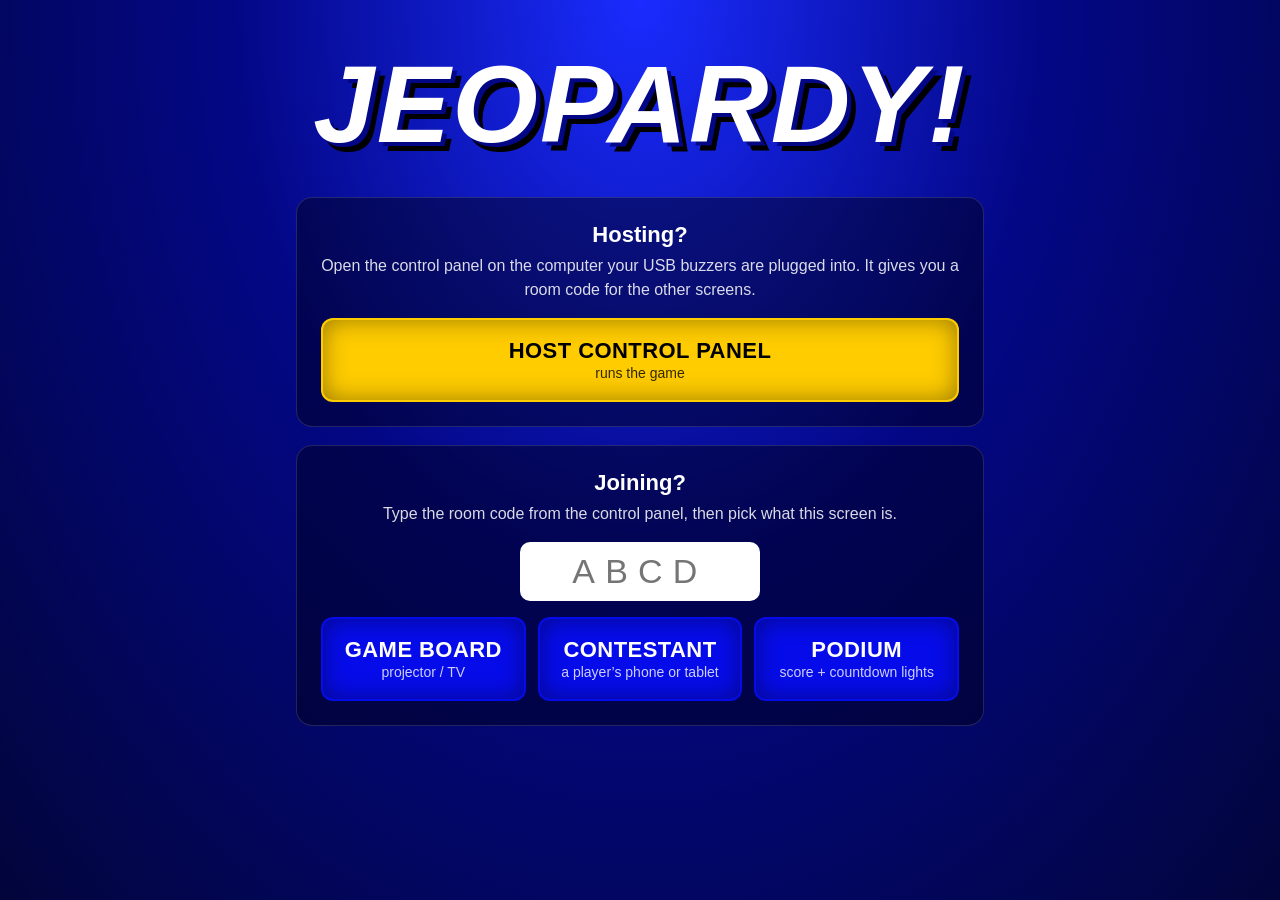
<file: index.html>
<!doctype html>
<html lang="en">
<head>
<meta charset="utf-8">
<meta name="viewport" content="width=device-width, initial-scale=1">
<title>Jeopardy</title>
<link rel="stylesheet" href="style.css?v=20261111e">
<style>
  body { background: radial-gradient(ellipse at top, #1a2cff 0%, var(--blue-deep) 45%, var(--blue-dark) 100%); min-height: 100%; }
  main { max-width: 720px; margin: 0 auto; padding: 40px 16px 60px; text-align: center; }
  h1.logo { font-size: clamp(56px, 14vw, 110px); margin: 0 0 30px; }
  .card { background: rgba(0,0,20,.45); border: 1px solid #ffffff22; border-radius: 16px; padding: 24px; margin-bottom: 18px; }
  h2 { margin: 0 0 6px; font-size: 22px; }
  p { margin: 0 0 16px; opacity: .85; line-height: 1.5; }
  .screens { display: grid; grid-template-columns: repeat(auto-fit, minmax(170px, 1fr)); gap: 12px; }
  .screens a, .host {
    display: block; padding: 18px 12px; border-radius: 12px; background: var(--blue); color: #fff; text-decoration: none;
    box-shadow: inset 0 0 24px rgba(0,0,0,.4); border: 2px solid transparent;
  }
  .screens a:hover, .host:hover { border-color: #fff; }
  .screens b, .host b { display: block; font: 800 22px var(--value-font); text-transform: uppercase; letter-spacing: .02em; }
  .screens span, .host span { font-size: 14px; opacity: .8; }
  .host { background: var(--gold); color: #000; }
  #room { font-size: 34px; text-align: center; letter-spacing: .3em; padding: 10px; border-radius: 10px; border: 0; width: 240px; text-transform: uppercase; margin-bottom: 16px; }
</style>
</head>
<body>
<main>
  <h1 class="logo">JEOPARDY!</h1>

  <div class="card">
    <h2>Hosting?</h2>
    <p>Open the control panel on the computer your USB buzzers are plugged into. It gives you a room code for the other screens.</p>
    <a class="host" href="control.html"><b>Host control panel</b><span>runs the game</span></a>
  </div>

  <div class="card">
    <h2>Joining?</h2>
    <p id="joinHelp">Type the room code from the control panel, then pick what this screen is.</p>
    <input id="room" maxlength="6" autocomplete="off" autocapitalize="characters" placeholder="ABCD">
    <div class="screens">
      <a data-page="board"><b>Game board</b><span>projector / TV</span></a>
      <a data-page="contestant"><b>Contestant</b><span>a player’s phone or tablet</span></a>
      <a data-page="podium"><b>Podium</b><span>score + countdown lights</span></a>
    </div>
  </div>
</main>
<script src="mode.js?v=20261111e"></script>
<script>
  const room = document.getElementById('room');
  if (window.JEOPARDY_LOCAL) {
    room.remove();
    document.getElementById('joinHelp').textContent = 'Pick what this screen is.';
  } else {
    try { room.value = localStorage.getItem('jeopardy-join') || ''; } catch {}
  }
  const code = () => room.isConnected ? room.value.toUpperCase().replace(/[^A-Z0-9]/g, '') : '';
  document.querySelectorAll('[data-page]').forEach(a => {
    a.href = a.dataset.page + '.html';
    a.addEventListener('click', e => {
      if (!room.isConnected) return;
      e.preventDefault();
      if (!code()) { room.focus(); room.placeholder = 'CODE?'; return; }
      try { localStorage.setItem('jeopardy-join', code()); } catch {}
      location.href = `${a.dataset.page}.html?room=${code()}`;
    });
  });
</script>
</body>
</html>
</file>
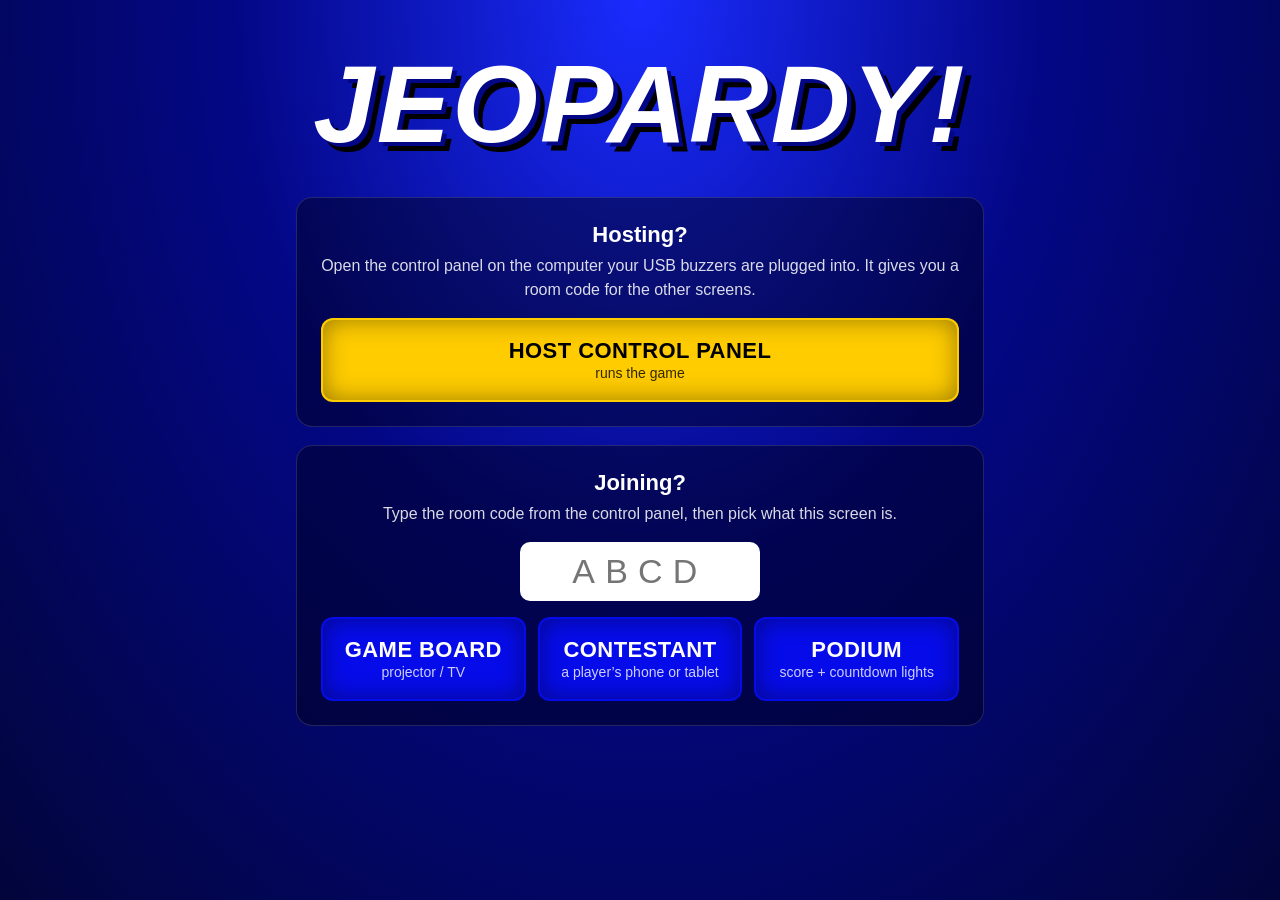
<file: docs/index.html>
<!doctype html>
<html lang="en">
<head>
<meta charset="utf-8">
<meta name="viewport" content="width=device-width, initial-scale=1">
<title>Jeopardy</title>
<link rel="stylesheet" href="style.css">
<style>
  body { background: radial-gradient(ellipse at top, #1a2cff 0%, var(--blue-deep) 45%, var(--blue-dark) 100%); min-height: 100%; }
  main { max-width: 720px; margin: 0 auto; padding: 40px 16px 60px; text-align: center; }
  h1.logo { font-size: clamp(56px, 14vw, 110px); margin: 0 0 30px; }
  .card { background: rgba(0,0,20,.45); border: 1px solid #ffffff22; border-radius: 16px; padding: 24px; margin-bottom: 18px; }
  h2 { margin: 0 0 6px; font-size: 22px; }
  p { margin: 0 0 16px; opacity: .85; line-height: 1.5; }
  .screens { display: grid; grid-template-columns: repeat(auto-fit, minmax(170px, 1fr)); gap: 12px; }
  .screens a, .host {
    display: block; padding: 18px 12px; border-radius: 12px; background: var(--blue); color: #fff; text-decoration: none;
    box-shadow: inset 0 0 24px rgba(0,0,0,.4); border: 2px solid transparent;
  }
  .screens a:hover, .host:hover { border-color: #fff; }
  .screens b, .host b { display: block; font: 800 22px var(--value-font); text-transform: uppercase; letter-spacing: .02em; }
  .screens span, .host span { font-size: 14px; opacity: .8; }
  .host { background: var(--gold); color: #000; }
  #room { font-size: 34px; text-align: center; letter-spacing: .3em; padding: 10px; border-radius: 10px; border: 0; width: 240px; text-transform: uppercase; margin-bottom: 16px; }
</style>
</head>
<body>
<main>
  <h1 class="logo">JEOPARDY!</h1>

  <div class="card">
    <h2>Hosting?</h2>
    <p>Open the control panel on the computer your USB buzzers are plugged into. It gives you a room code for the other screens.</p>
    <a class="host" href="control.html"><b>Host control panel</b><span>runs the game</span></a>
  </div>

  <div class="card">
    <h2>Joining?</h2>
    <p id="joinHelp">Type the room code from the control panel, then pick what this screen is.</p>
    <input id="room" maxlength="6" autocomplete="off" autocapitalize="characters" placeholder="ABCD">
    <div class="screens">
      <a data-page="board"><b>Game board</b><span>projector / TV</span></a>
      <a data-page="contestant"><b>Contestant</b><span>a player’s phone or tablet</span></a>
      <a data-page="podium"><b>Podium</b><span>score + countdown lights</span></a>
    </div>
  </div>
</main>
<script src="mode.js"></script>
<script>
  const room = document.getElementById('room');
  if (window.JEOPARDY_LOCAL) {
    room.remove();
    document.getElementById('joinHelp').textContent = 'Pick what this screen is.';
  } else {
    try { room.value = localStorage.getItem('jeopardy-join') || ''; } catch {}
  }
  const code = () => room.isConnected ? room.value.toUpperCase().replace(/[^A-Z0-9]/g, '') : '';
  document.querySelectorAll('[data-page]').forEach(a => {
    a.href = a.dataset.page + '.html';
    a.addEventListener('click', e => {
      if (!room.isConnected) return;
      e.preventDefault();
      if (!code()) { room.focus(); room.placeholder = 'CODE?'; return; }
      try { localStorage.setItem('jeopardy-join', code()); } catch {}
      location.href = `${a.dataset.page}.html?room=${code()}`;
    });
  });
</script>
</body>
</html>
</file>
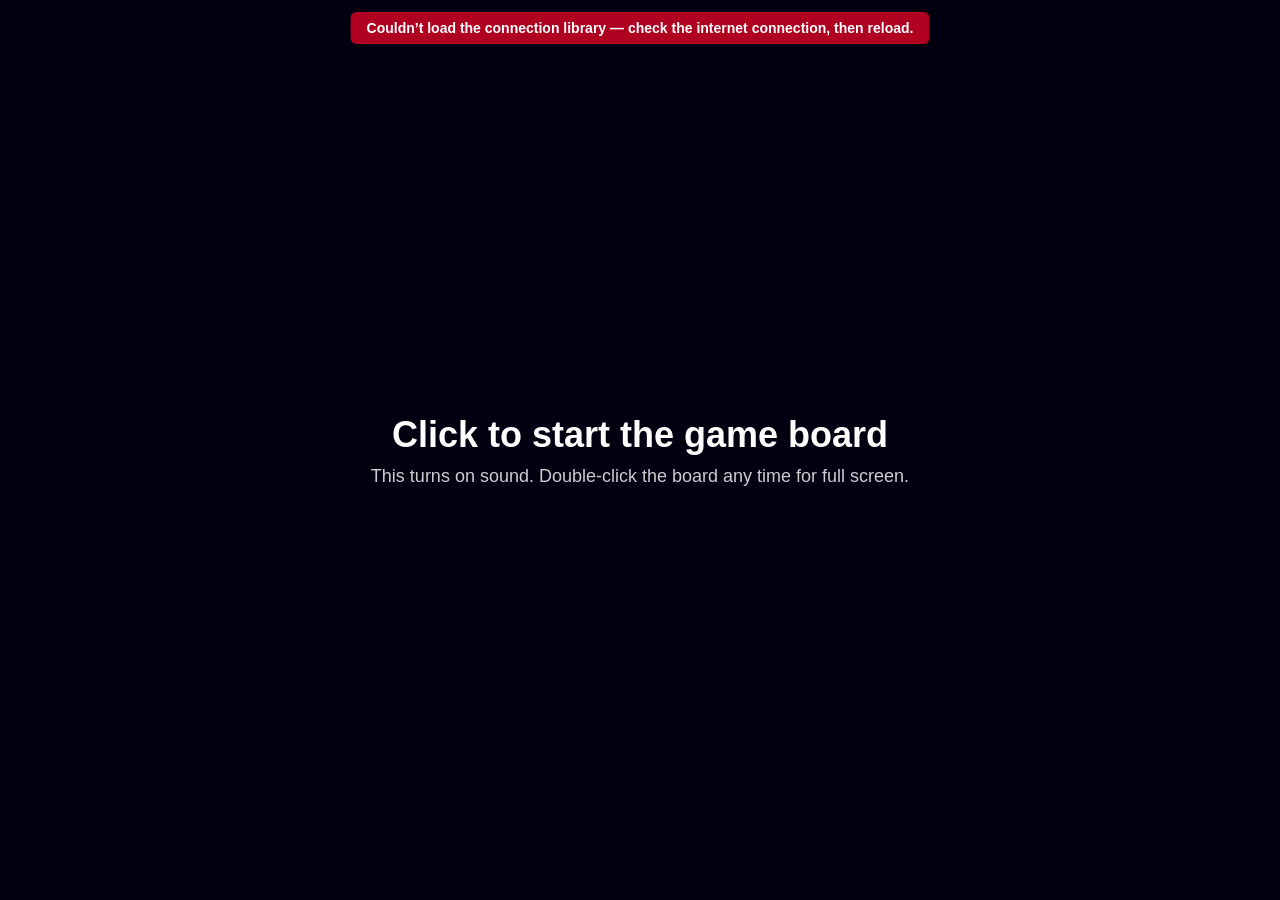
<file: public/board.html>
<!doctype html>
<html lang="en">
<head>
<meta charset="utf-8">
<meta name="viewport" content="width=device-width, initial-scale=1">
<title>Jeopardy Board</title>
<link rel="stylesheet" href="/style.css">
<style>
  body { overflow: hidden; cursor: default; }
  .screen { position: fixed; inset: 0; display: none; }
  .screen.on { display: flex; }
  body.scores .screen { bottom: 11vh; }

  /* ---- title ---- */
  #title { background: radial-gradient(ellipse at center, #1a2cff 0%, var(--blue-deep) 55%, var(--blue-dark) 100%); align-items: center; justify-content: center; flex-direction: column; }
  #title .logo { font-size: 15vw; }
  #title .sub { margin-top: 2vh; font: 700 2.4vw var(--clue-font); color: var(--gold); letter-spacing: 0.3em; text-transform: uppercase; }

  /* ---- board ---- */
  #board { display: none; padding: 0.7vh; gap: 0.7vh; background: #000; }
  #board.on { display: grid; }
  .cat, .tile {
    background: var(--blue);
    box-shadow: inset 0 0 0 0.25vh #000, inset 0 0 3vh rgba(0,0,0,0.45);
    display: flex; align-items: center; justify-content: center; text-align: center;
  }
  .cat {
    padding: 1vh 0.8vw; text-transform: uppercase; color: #fff;
    font: 800 2.3vw/1.12 var(--value-font); font-stretch: condensed;
    text-shadow: 0.1vw 0.1vw 0 #000; overflow-wrap: anywhere;
  }
  .tile .money { font-size: min(5.4vw, 10vh); color: var(--gold-deep); text-shadow: 0.25vw 0.25vw 0 #000; transition: opacity .15s; }
  .tile.hid .money { opacity: 0; }
  .cat-row-gap { grid-column: 1 / -1; height: 0; }

  /* ---- clue ---- */
  #clue { background: var(--blue); flex-direction: column; align-items: center; justify-content: center; padding: 6vh 7vw; text-align: center; }
  #clue.zoom { animation: zoom .45s ease-out; }
  @keyframes zoom { from { transform: scale(.12); } to { transform: scale(1); } }
  #clue .meta { position: absolute; top: 3vh; left: 0; right: 0; font: 800 2vw var(--value-font); color: #fff; opacity: .75; text-transform: uppercase; letter-spacing: .05em; }
  #clue .clue-text { font-size: 5vw; max-width: 90vw; }
  #clue .answer { margin-top: 5vh; font: 700 3.4vw var(--clue-font); color: var(--gold); text-shadow: .2vw .2vw 0 #000; text-transform: uppercase; }
  #clue .who {
    position: absolute; bottom: 5vh; left: 50%; transform: translateX(-50%);
    background: var(--blue-dark); border: .4vh solid #fff; padding: 1vh 4vw; border-radius: .6vh;
    font: 4vw var(--hand-font); color: #fff; white-space: nowrap; display: none;
  }
  #clue .who.on { display: block; }
  .lights { position: absolute; left: 0; right: 0; bottom: 0; height: 1.4vh; }
  .lights i { display: block; height: 100%; background: linear-gradient(#fff6c0, #ffb800); box-shadow: 0 0 2vh #ffcc00; transform-origin: center; transform: scaleX(0); }

  /* ---- daily double ---- */
  #dd { align-items: center; justify-content: center; flex-direction: column; background: radial-gradient(circle, #3b1fff 0%, #1300a0 45%, #06004a 100%); }
  #dd .logo { font-size: 12vw; line-height: .95; text-align: center; color: var(--gold); animation: ddspin 1.1s cubic-bezier(.2,.8,.3,1.1); }
  #dd .wager { margin-top: 5vh; font-size: 4vw; font-family: var(--value-font); font-weight: 800; }
  @keyframes ddspin { from { transform: scale(0) rotate(-720deg); } to { transform: scale(1) rotate(0); } }

  /* ---- final ---- */
  #final { background: var(--blue); flex-direction: column; align-items: center; justify-content: center; padding: 6vh 7vw; text-align: center; }
  #final .logo { font-size: 7vw; margin-bottom: 5vh; }
  #final .category { font: 800 6vw var(--value-font); font-stretch: condensed; text-transform: uppercase; text-shadow: .3vw .3vw 0 #000; }
  #final .clue-text { font-size: 4.6vw; }
  #final .answer { margin-top: 5vh; font: 700 3.4vw var(--clue-font); color: var(--gold); text-transform: uppercase; text-shadow: .2vw .2vw 0 #000; }
  #final .pname { font: 800 4vw var(--value-font); text-transform: uppercase; }
  #final .resp { margin: 4vh 0; min-width: 50vw; padding: 3vh 4vw; background: var(--blue-dark); border: .5vh solid #fff; font: 6vw var(--hand-font); }
  #final .resp.empty { opacity: .5; }
  #final .wg { font: 800 5vw var(--value-font); color: var(--gold); }
  #final .verdict { font: 800 3vw var(--value-font); margin-top: 1vh; }
  #final .lights { height: 1.6vh; }

  /* ---- end ---- */
  #end { background: radial-gradient(ellipse at center, #1a2cff 0%, var(--blue-deep) 55%, var(--blue-dark) 100%); flex-direction: column; align-items: center; justify-content: center; }
  #end .logo { font-size: 6vw; margin-bottom: 6vh; }
  #end .row { display: flex; gap: 3vw; }
  #end .pl { background: var(--blue); border: .4vh solid #fff; padding: 3vh 3vw; text-align: center; min-width: 22vw; }
  #end .pl .n { font: 3.6vw var(--hand-font); }
  #end .pl .money { font-size: 5vw; margin-top: 1vh; }
  #end .pl.win { border-color: var(--gold); box-shadow: 0 0 5vh var(--gold); }
  #end .pl.win::before { content: "CHAMPION"; display: block; color: var(--gold); font: 800 1.8vw var(--value-font); letter-spacing: .2em; margin-bottom: 1vh; }

  /* ---- scores strip ---- */
  #scores { position: fixed; left: 0; right: 0; bottom: 0; height: 11vh; display: none; background: #000; gap: .7vh; padding: .7vh; }
  body.scores #scores { display: flex; }
  #scores div { flex: 1; background: var(--blue); display: flex; align-items: center; justify-content: space-around; box-shadow: inset 0 0 3vh rgba(0,0,0,.4); }
  #scores .n { font: 3vw var(--hand-font); }
  #scores .money { font-size: 4vw; }

  /* ---- click-to-start overlay (browsers need a click before playing sound) ---- */
  #unlock { position: fixed; inset: 0; background: rgba(0,0,20,.85); display: grid; place-content: center; text-align: center; z-index: 50; cursor: pointer; }
  #unlock b { font-size: 36px; display: block; margin-bottom: 10px; }
  #unlock span { font-size: 18px; opacity: .8; }
  #fs { position: fixed; right: 10px; top: 10px; z-index: 40; opacity: 0; transition: opacity .2s; background: rgba(0,0,0,.6); color: #fff; border: 1px solid #fff5; border-radius: 6px; padding: 6px 10px; font-size: 13px; cursor: pointer; }
  body:hover #fs { opacity: .8; }
</style>
</head>
<body>
<div id="title" class="screen"><div class="logo">JEOPARDY!</div><div class="sub">Get ready to play</div></div>
<div id="board" class="screen"></div>
<div id="clue" class="screen">
  <div class="meta"></div>
  <div class="clue-text"></div>
  <div class="answer"></div>
  <div class="who"></div>
  <div class="lights"><i data-timerbar></i></div>
</div>
<div id="dd" class="screen"><div class="logo">DAILY<br>DOUBLE</div><div class="wager"></div></div>
<div id="final" class="screen"></div>
<div id="end" class="screen"></div>
<div id="scores"></div>
<button id="fs">Full screen</button>
<div id="unlock"><b>Click to start the game board</b><span>This turns on sound. Double-click the board any time for full screen.</span></div>

<script src="/common.js"></script>
<script>
// ------------------------------------------------------------ sound (generated, no audio files)
const Snd = {
  ctx: null, out: null, thinkBus: null,
  init() {
    if (this.ctx) return;
    this.ctx = new (window.AudioContext || window.webkitAudioContext)();
    this.out = this.ctx.createGain(); this.out.gain.value = 0.8; this.out.connect(this.ctx.destination);
  },
  tone(freq, start, dur, { type = 'sine', vol = 0.2, bus = this.out, glide } = {}) {
    const c = this.ctx, o = c.createOscillator(), g = c.createGain();
    o.type = type; o.frequency.setValueAtTime(freq, start);
    if (glide) o.frequency.exponentialRampToValueAtTime(glide, start + dur);
    g.gain.setValueAtTime(0, start);
    g.gain.linearRampToValueAtTime(vol, start + 0.01);
    g.gain.setValueAtTime(vol, Math.max(start + 0.01, start + dur - 0.04));
    g.gain.linearRampToValueAtTime(0, start + dur);
    o.connect(g).connect(bus); o.start(start); o.stop(start + dur + 0.05);
  },
  midi: n => 440 * Math.pow(2, (n - 69) / 12),
  play(id, extra) {
    if (!this.ctx) return;
    const t = this.ctx.currentTime + 0.03;
    if (id === 'fill') {
      for (let i = 0; i < 30; i++) this.tone(700 + Math.random() * 1100, t + i * 0.055, 0.045, { type: 'square', vol: 0.04 });
    } else if (id === 'timesup') {
      [0, 0.22, 0.44].forEach(d => this.tone(196, t + d, 0.17, { type: 'triangle', vol: 0.35 }));
    } else if (id === 'dd') {
      this.tone(180, t, 1.0, { type: 'sawtooth', vol: 0.08, glide: 1800 });
      for (let i = 0; i < 12; i++) this.tone(this.midi(84 + (i % 4) * 3), t + 0.9 + i * 0.05, 0.08, { vol: 0.08 });
    } else if (id === 'final') {
      [60, 64, 67, 72].forEach((n, i) => this.tone(this.midi(n), t + i * 0.12, 1.4 - i * 0.12, { type: 'triangle', vol: 0.12 }));
    } else if (id === 'think') {
      this.think(extra || 30);
    } else if (id === 'stop') {
      this.stopThink();
    }
  },
  // An original little "thinking" tune (music-box melody over a ticking clock) that fits the timer.
  think(seconds) {
    this.stopThink();
    const c = this.ctx;
    this.thinkBus = c.createGain(); this.thinkBus.gain.value = 1; this.thinkBus.connect(this.out);
    const bus = this.thinkBus;
    const beat = 0.5, beats = Math.floor(seconds / beat);
    const t0 = c.currentTime + 0.05;
    const melody = [76, 79, 81, 79, 76, 74, 72, 74, 76, 76, 74, 72, 74, null, null, null,
                    76, 79, 81, 84, 81, 79, 76, 79, 81, 79, 76, 74, 72, null, null, null];
    const bass = [48, 43, 45, 41];
    for (let b = 0; b < beats - 1; b++) {
      const t = t0 + b * beat;
      this.tone(b % 2 ? 1500 : 1900, t, 0.03, { type: 'square', vol: 0.03, bus });           // tick-tock
      if (b % 2 === 0) this.tone(this.midi(bass[Math.floor(b / 4) % 4]), t, beat * 1.8, { type: 'triangle', vol: 0.12, bus });
      const n = melody[b % melody.length];
      if (n) this.tone(this.midi(n), t, beat * 0.9, { vol: 0.1, bus });
    }
    const end = t0 + (beats - 1) * beat;
    [48, 60, 64, 67, 72].forEach(n => this.tone(this.midi(n), end, 1.2, { type: 'triangle', vol: 0.1, bus }));
  },
  stopThink() {
    if (!this.thinkBus) return;
    const g = this.thinkBus; this.thinkBus = null;
    g.gain.setTargetAtTime(0, this.ctx.currentTime, 0.05);
    setTimeout(() => g.disconnect(), 400);
  },
};

// ------------------------------------------------------------ rendering
const $ = id => document.getElementById(id);
let seenSfx = null, seenFill = null, lastClueKey = null, fillTimers = [];

function show(id) {
  document.querySelectorAll('.screen').forEach(s => s.classList.toggle('on', s.id === id));
}

function render(s) {
  document.body.classList.toggle('scores', !!s.settings.boardScores && s.view !== 'end');
  renderScores(s);

  if (s.view === 'title') { show('title'); lastClueKey = null; }
  else if (s.view === 'board') { renderBoard(s); show('board'); lastClueKey = null; }
  else if (s.view === 'clue' && s.clue) renderClue(s);
  else if (s.view === 'final' && s.final) { renderFinal(s); show('final'); }
  else if (s.view === 'end') { renderEnd(s); show('end'); }

  // sound effects
  if (seenSfx === null) seenSfx = s.sfx.seq;
  else if (s.sfx.seq !== seenSfx) {
    seenSfx = s.sfx.seq;
    Snd.play(s.sfx.id, s.final && s.final.timer ? J.remaining(s.final.timer) / 1000 : s.settings.finalTime);
  }
  if (!(s.final && s.final.step === 'thinking')) Snd.stopThink();
}

function renderBoard(s) {
  const b = s.board || [];
  const el = $('board');
  el.style.gridTemplateColumns = `repeat(${Math.max(b.length, 1)}, 1fr)`;
  const rows = Math.max(1, ...b.map(c => c.clues.length));
  el.style.gridTemplateRows = `1.35fr repeat(${rows}, 1fr)`;
  let html = b.map(c => `<div class="cat">${J.esc(c.name)}</div>`).join('');
  for (let r = 0; r < rows; r++) {
    html += b.map((c, ci) => {
      const cl = c.clues[r];
      return `<div class="tile" data-k="${ci}-${r}">${cl && !cl.used ? `<span class="money">$${cl.value}</span>` : ''}</div>`;
    }).join('');
  }
  el.innerHTML = html;

  // board-fill animation at the start of each round
  if (seenFill === null) seenFill = s.fillSeq;
  if (s.fillSeq !== seenFill) {
    seenFill = s.fillSeq;
    fillTimers.forEach(clearTimeout); fillTimers = [];
    const tiles = [...el.querySelectorAll('.tile')];
    tiles.forEach(t => t.classList.add('hid'));
    tiles.sort(() => Math.random() - 0.5).forEach((t, i) => {
      fillTimers.push(setTimeout(() => {
        const cur = el.querySelector(`.tile[data-k="${t.dataset.k}"]`);
        if (cur) cur.classList.remove('hid');
        el._revealed = (el._revealed || new Set()).add(t.dataset.k);
      }, 150 + i * (1500 / tiles.length)));
    });
    el._revealed = new Set();
  } else if (fillTimers.length && el._revealed) {
    // re-rendered mid-animation: keep not-yet-revealed tiles hidden
    el.querySelectorAll('.tile').forEach(t => { if (!el._revealed.has(t.dataset.k)) t.classList.add('hid'); });
  }
}

function renderClue(s) {
  const c = s.clue;
  const key = `${s.round}-${c.c}-${c.r}`;
  if (c.dd && !c.shown) {
    $('dd').querySelector('.wager').textContent = '';
    if (lastClueKey !== key) { const l = $('dd').querySelector('.logo'); l.style.animation = 'none'; l.offsetHeight; l.style.animation = ''; }
    show('dd'); lastClueKey = key; return;
  }
  const el = $('clue');
  if (lastClueKey !== key) {
    const cols = (s.board || []).length || 6, rows = 6;
    el.style.transformOrigin = `${((c.c + 0.5) / cols) * 100}% ${((c.r + 1.5) / rows) * 100}%`;
    el.classList.remove('zoom'); void el.offsetWidth;
    if (!c.dd) el.classList.add('zoom');
    lastClueKey = key;
  }
  el.querySelector('.meta').textContent = `${c.cat}  ·  ${c.dd ? 'Daily Double · ' + J.money(c.ddWager) : J.money(c.value)}`;
  el.querySelector('.clue-text').textContent = c.text || '';
  el.querySelector('.answer').textContent = c.answer || '';
  const who = el.querySelector('.who');
  const p = c.dd ? c.ddPlayer : c.buzzed;
  who.textContent = p != null ? s.players[p].name : '';
  who.classList.toggle('on', p != null && !c.answer);
  const bar = el.querySelector('[data-timerbar]');
  bar._timer = c.buzz === 'open' ? c.buzzTimer : null;
  show('clue');
}

function renderFinal(s) {
  const f = s.final, el = $('final');
  if (f.step === 'category') {
    el.innerHTML = `<div class="logo">FINAL JEOPARDY!</div><div class="category">${J.esc(f.category)}</div>`;
  } else if (f.step === 'reveal' && f.cur != null) {
    const i = f.cur, res = f.results[i], resp = f.answers[i];
    el.innerHTML = `<div class="pname">${J.esc(s.players[i].name)}</div>
      <div class="resp ${resp ? '' : 'empty'}">${resp ? J.esc(resp) : '(no response)'}</div>
      ${res ? `<div class="wg">Wager: ${J.money(f.wagers[i])}</div>
               <div class="verdict" style="color:${res.correct ? 'var(--green)' : 'var(--red)'}">${res.correct ? 'CORRECT' : 'INCORRECT'} · NOW ${J.money(s.players[i].score)}</div>` : ''}`;
  } else {
    el.innerHTML = `<div class="clue-text">${J.esc(f.text || '')}</div>
      ${f.answer ? `<div class="answer">${J.esc(f.answer)}</div>` : ''}
      <div class="lights"><i data-timerbar></i></div>`;
    el.querySelector('[data-timerbar]')._timer = f.step === 'thinking' ? f.timer : null;
  }
}

function renderEnd(s) {
  const best = Math.max(...s.players.map(p => p.score));
  $('end').innerHTML = `<div class="logo">FINAL SCORES</div><div class="row">${s.players.map(p =>
    `<div class="pl ${p.score === best && best > 0 ? 'win' : ''}"><div class="n">${J.esc(p.name)}</div><div class="money ${p.score < 0 ? 'neg' : ''}">${J.money(p.score)}</div></div>`
  ).join('')}</div>`;
}

function renderScores(s) {
  $('scores').innerHTML = s.players.map(p =>
    `<div><span class="n">${J.esc(p.name)}</span><span class="money ${p.score < 0 ? 'neg' : ''}">${J.money(p.score)}</span></div>`).join('');
}

// ------------------------------------------------------------ startup
$('unlock').onclick = () => {
  Snd.init();
  $('unlock').remove();
  document.documentElement.requestFullscreen?.().catch(() => {});
};
const toggleFs = () => document.fullscreenElement ? document.exitFullscreen() : document.documentElement.requestFullscreen?.();
$('fs').onclick = toggleFs;
addEventListener('dblclick', toggleFs);

J.connect('board', null, render);
J.forwardBuzzers();
</script>
</body>
</html>
</file>
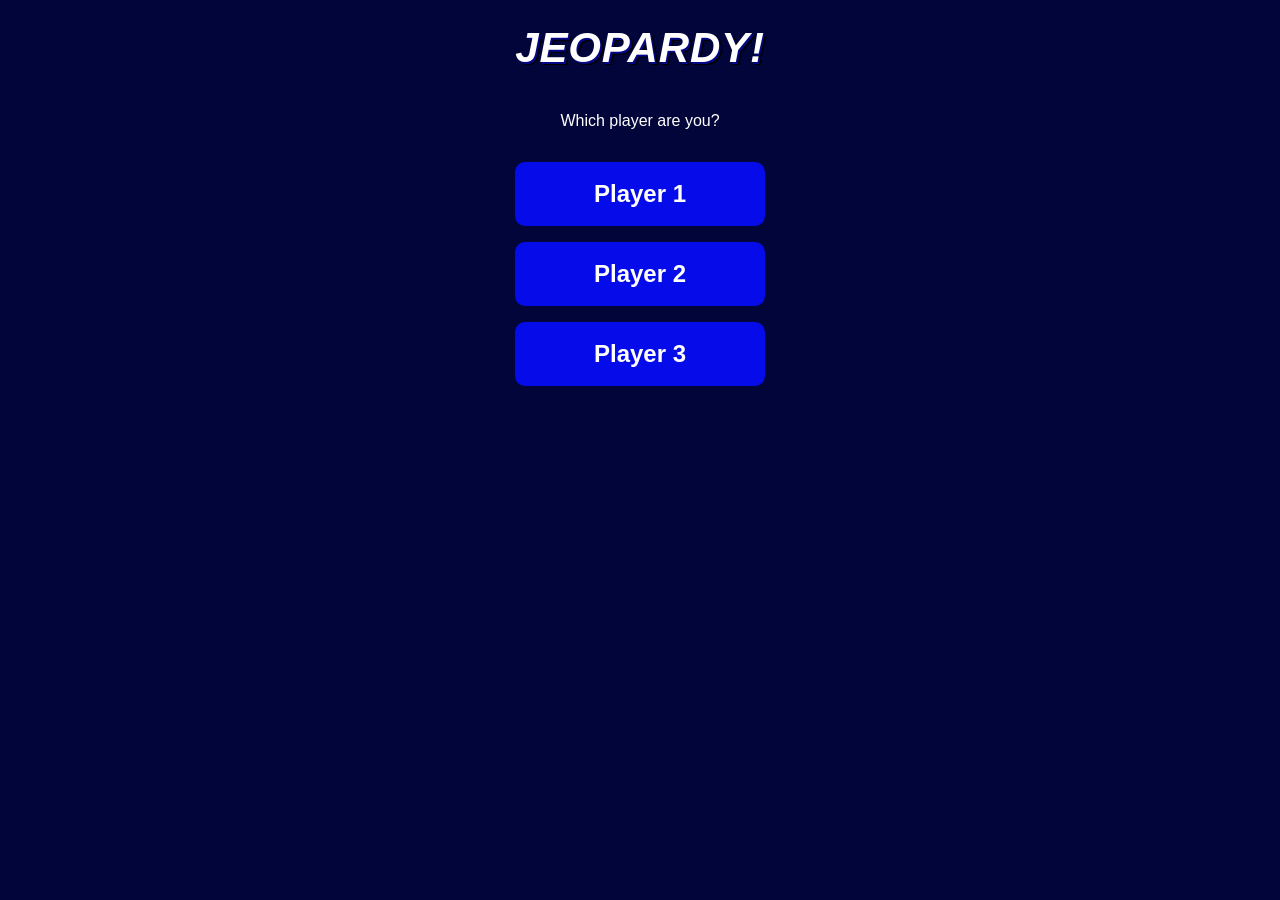
<file: public/contestant.html>
<!doctype html>
<html lang="en">
<head>
<meta charset="utf-8">
<meta name="viewport" content="width=device-width, initial-scale=1, viewport-fit=cover">
<meta name="apple-mobile-web-app-capable" content="yes">
<title>Jeopardy Contestant</title>
<link rel="stylesheet" href="/style.css">
<style>
  body { background: var(--blue-dark); -webkit-tap-highlight-color: transparent; }
  #wrap { max-width: 640px; margin: 0 auto; min-height: 100%; display: flex; flex-direction: column; padding: max(16px, env(safe-area-inset-top)) 16px 24px; gap: 16px; }
  header { display: flex; align-items: center; justify-content: space-between; gap: 12px; background: var(--blue); border-radius: 12px; padding: 14px 18px; box-shadow: inset 0 0 30px rgba(0,0,0,.4); }
  header .n { font: 30px/1.1 var(--hand-font); overflow-wrap: anywhere; }
  header .money { font-size: 40px; }
  main { flex: 1; display: flex; flex-direction: column; justify-content: center; gap: 16px; text-align: center; }
  .msg { font-size: 20px; opacity: .85; line-height: 1.4; }
  .big { font: 800 34px var(--value-font); text-transform: uppercase; }
  .clue-text { font-size: 22px; background: var(--blue); padding: 18px; border-radius: 10px; text-align: left; }
  label { font-size: 16px; opacity: .85; display: block; margin-bottom: 6px; text-align: left; }
  input, textarea {
    width: 100%; font-size: 24px; padding: 14px; border-radius: 10px; border: 2px solid #fff4; background: #fff; color: #000;
    font-family: inherit;
  }
  textarea { min-height: 120px; font-family: var(--hand-font); font-size: 28px; resize: vertical; }
  button.go { font-size: 22px; font-weight: 700; padding: 16px; border: 0; border-radius: 10px; background: var(--gold); color: #000; width: 100%; }
  button.go:disabled { opacity: .5; }
  .note { font-size: 15px; opacity: .75; min-height: 1.2em; }
  .err { color: #ffb3b3; }
  .ok { color: #9ff0bb; }
  .timer { font: 800 56px var(--value-font); color: var(--gold); }
  #buzz {
    width: min(78vw, 360px); aspect-ratio: 1; margin: 0 auto; border-radius: 50%; border: 10px solid #fff3;
    background: radial-gradient(circle at 35% 30%, #ff8a8a, #d40000 60%, #7a0000); color: #fff;
    font: 800 44px var(--value-font); box-shadow: 0 12px 0 #500, 0 20px 40px #000a; touch-action: manipulation; user-select: none;
  }
  #buzz:active { transform: translateY(8px); box-shadow: 0 4px 0 #500, 0 8px 20px #000a; }
  #buzz.open { border-color: #fff; box-shadow: 0 12px 0 #500, 0 0 40px #fff8; }
  #buzz.in { background: radial-gradient(circle at 35% 30%, #fff6c0, #ffc400 60%, #a07000); color: #000; }
  #buzz.out { filter: grayscale(1) brightness(.6); }
</style>
</head>
<body>
<div id="app"></div>
<script src="/common.js"></script>
<script>
const pnum = parseInt(Q.get('p'), 10);
const app = document.getElementById('app');

if (!(pnum >= 1 && pnum <= 3)) {
  app.innerHTML = `<div class="picker"><h1 class="logo">JEOPARDY!</h1><p>Which player are you?</p>
    ${[1, 2, 3].map(i => `<a href="?p=${i}">Player ${i}</a>`).join('')}</div>`;
} else {
  const me = pnum - 1;
  app.innerHTML = `<div id="wrap"><header><div class="n" id="hn"></div><div class="money" id="hs"></div></header><main id="main"></main></div>`;
  const main = document.getElementById('main');
  let lastHtml = '', note = '', noteCls = '', answerTimer = null;

  const setNote = (text, cls = '') => { note = text; noteCls = cls; const n = document.getElementById('note'); if (n) { n.textContent = text; n.className = 'note ' + cls; } };

  function body(s) {
    const p = s.players[me];
    const f = s.final;
    if (s.view === 'title') {
      return `<div class="big">Welcome!</div>
        <div><label for="nm">Your name on the podium</label><input id="nm" maxlength="30" autocomplete="off" placeholder="${J.esc(p.name)}"></div>
        <button class="go" data-do="name">Save name</button>
        <div class="note ${noteCls}" id="note">${J.esc(note)}</div>
        <div class="msg">The game will start soon.</div>`;
    }
    if (s.view === 'end') return `<div class="big">Game over!</div><div class="msg">Final score: ${J.money(p.score)}</div>`;
    if (s.view === 'final' && f) {
      if (!f.eligible[me]) return `<div class="big">Final Jeopardy!</div><div class="msg">You need more than $0 to play Final Jeopardy. Thanks for playing!</div>`;
      if (f.step === 'category') {
        const w = f.wagers[me];
        return `<div class="big">Final Jeopardy!</div>
          <div class="msg">Category:</div><div class="big" style="color:var(--gold)">${J.esc(f.category)}</div>
          <div><label for="wg">Your wager ($0 – ${J.money(Math.max(0, p.score))})</label><input id="wg" inputmode="numeric" autocomplete="off" placeholder="0"></div>
          <button class="go" data-do="wager">${w != null ? 'Change wager' : 'Lock in wager'}</button>
          <div class="note ${noteCls}" id="note">${w != null ? `Wager locked in: ${J.money(w)}` : J.esc(note)}</div>`;
      }
      if (f.step === 'clue' || f.step === 'thinking') {
        return `<div class="timer" data-timer id="ft"></div>
          <div class="clue-text">${J.esc(f.text)}</div>
          <div><label for="ans">Your response (saves as you type)</label><textarea id="ans" autocomplete="off" autocapitalize="sentences" placeholder="What is…"></textarea></div>
          <div class="note ${noteCls}" id="note">${J.esc(note)}</div>`;
      }
      if (f.step === 'locked' || (f.step === 'reveal' && !f.results[me])) {
        return `<div class="big">Pencils down!</div><div class="msg">Your response:</div>
          <div class="clue-text" style="font-family:var(--hand-font);text-transform:none">${J.esc(f.answers[me] || '(nothing)')}</div>
          <div class="msg">Wager: ${J.money(f.wagers[me] ?? 0)}</div>`;
      }
      if (f.step === 'reveal' && f.results[me]) {
        return `<div class="big" style="color:${f.results[me].correct ? 'var(--green)' : 'var(--red)'}">${f.results[me].correct ? 'Correct!' : 'Incorrect'}</div>
          <div class="msg">Score: ${J.money(p.score)}</div>`;
      }
    }
    // regular play
    const c = s.view === 'clue' ? s.clue : null;
    let status = 'Watch the board!';
    let cls = '';
    if (c) {
      if (c.dd && c.ddPlayer === me) status = 'Daily Double — it’s your turn!';
      else if (c.dd) status = 'Daily Double!';
      else if (c.answer) status = '';
      else if (c.buzzed === me) { status = 'You’re in! Answer now.'; cls = 'in'; }
      else if (c.locked.includes(me)) { status = 'Locked out on this clue.'; cls = 'out'; }
      else if (c.buzz === 'open') { status = 'Buzzers are open!'; cls = 'open'; }
    } else if (s.view === 'board' && s.control === me) status = 'You have control of the board. Pick a clue!';
    return (s.settings.phoneBuzz ? `<button id="buzz" class="${cls}" data-do="buzz">BUZZ</button>` : '') +
      `<div class="msg">${J.esc(status)}</div>`;
  }

  J.connect('contestant', me, s => {
    const p = s.players[me];
    document.getElementById('hn').textContent = p.name;
    const hs = document.getElementById('hs');
    hs.textContent = J.money(p.score); hs.classList.toggle('neg', p.score < 0);
    document.title = `${p.name} — Jeopardy`;

    const html = body(s);
    if (html !== lastHtml) {
      const hadAns = !!document.getElementById('ans');
      J.keepFocus(() => { main.innerHTML = html; });
      lastHtml = html;
      const ans = document.getElementById('ans');
      if (ans && !hadAns) ans.value = (s.final && s.final.answers[me]) || '';
    }
    const ft = document.getElementById('ft');
    if (ft) ft._timer = s.final && s.final.step === 'thinking' ? s.final.timer : null;
  });

  main.addEventListener('click', async e => {
    const b = e.target.closest('[data-do]');
    if (!b) return;
    const what = b.dataset.do;
    if (what === 'name') {
      const v = document.getElementById('nm').value.trim();
      if (!v) return setNote('Type a name first.', 'err');
      const r = await J.send('setName', { name: v });
      setNote(r.ok ? 'Saved!' : r.error, r.ok ? 'ok' : 'err');
    }
    if (what === 'wager') {
      const v = document.getElementById('wg').value;
      const r = await J.send('wager', { amount: v });
      if (!r.ok) setNote(r.error, 'err');
      else document.getElementById('wg').value = '';
    }
  });

  // buzz on touch-down, not on release — every millisecond counts
  main.addEventListener('pointerdown', e => { if (e.target.closest('#buzz')) { e.preventDefault(); J.send('buzz'); } });

  // Final Jeopardy response saves as you type
  main.addEventListener('input', e => {
    if (e.target.id !== 'ans') return;
    clearTimeout(answerTimer);
    setNote('Saving…');
    answerTimer = setTimeout(async () => {
      const r = await J.send('answer', { text: e.target.value });
      setNote(r.ok ? 'Saved ✓' : r.error, r.ok ? 'ok' : 'err');
    }, 250);
  });
  main.addEventListener('keydown', e => {
    if (e.key === 'Enter' && e.target.id === 'wg') main.querySelector('[data-do="wager"]').click();
    if (e.key === 'Enter' && e.target.id === 'nm') main.querySelector('[data-do="name"]').click();
  });
}
</script>
</body>
</html>
</file>
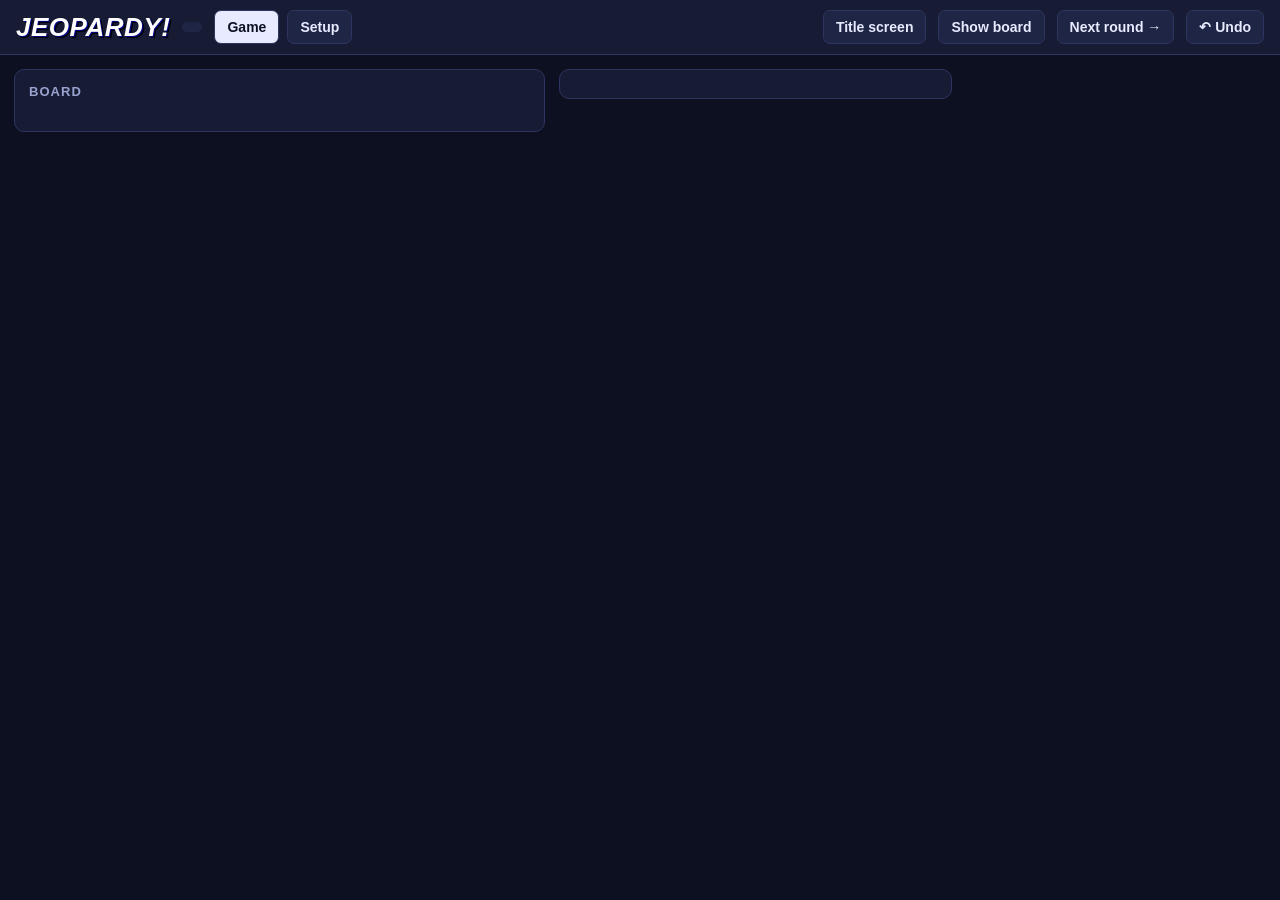
<file: public/control.html>
<!doctype html>
<html lang="en">
<head>
<meta charset="utf-8">
<meta name="viewport" content="width=device-width, initial-scale=1">
<title>Jeopardy Control</title>
<link rel="stylesheet" href="/style.css">
<style>
  :root {
    --bg: #0d1020; --panel: #171b33; --panel2: #1f2544; --line: #2d3560; --text: #e8ebff; --muted: #9aa3d0;
    --accent: #4f7bff; --good: #1fb85b; --bad: #e0434b; --warn: #f0b429;
  }
  body { background: var(--bg); color: var(--text); font-size: 14px; }
  button {
    font: 600 14px -apple-system, sans-serif; color: var(--text); background: var(--panel2);
    border: 1px solid var(--line); border-radius: 7px; padding: 8px 12px; cursor: pointer;
  }
  button:hover:not(:disabled) { border-color: var(--accent); }
  button:disabled { opacity: .4; cursor: default; }
  button.primary { background: var(--accent); border-color: var(--accent); color: #fff; }
  button.good { background: var(--good); border-color: var(--good); color: #fff; }
  button.bad { background: var(--bad); border-color: var(--bad); color: #fff; }
  button.big { font-size: 18px; padding: 14px 18px; }
  button.sm { padding: 4px 8px; font-size: 12px; }
  input, select, textarea { font: 14px -apple-system, sans-serif; background: #0a0d1c; color: var(--text); border: 1px solid var(--line); border-radius: 6px; padding: 7px 9px; }
  input:focus { outline: 2px solid var(--accent); border-color: transparent; }
  h2 { font-size: 13px; text-transform: uppercase; letter-spacing: .08em; color: var(--muted); margin: 0 0 10px; }
  .muted { color: var(--muted); }
  .row { display: flex; gap: 8px; align-items: center; flex-wrap: wrap; }

  header { display: flex; align-items: center; gap: 12px; padding: 10px 16px; background: var(--panel); border-bottom: 1px solid var(--line); position: sticky; top: 0; z-index: 5; flex-wrap: wrap; }
  header .logo { font-size: 26px; }
  header .status { font-weight: 700; padding: 5px 10px; background: var(--panel2); border-radius: 6px; }
  header .spacer { flex: 1; }
  .tabs button.on { background: var(--text); color: var(--bg); }

  #game { display: grid; grid-template-columns: minmax(0, 1.35fr) minmax(320px, 1fr) 300px; gap: 14px; padding: 14px; align-items: start; }
  .card { background: var(--panel); border: 1px solid var(--line); border-radius: 10px; padding: 14px; }

  /* mini board */
  #mini { display: grid; gap: 4px; }
  #mini .c { min-width: 0; background: var(--blue-deep); font: 800 11px/1.15 var(--value-font); text-transform: uppercase; padding: 6px 4px; text-align: center; border-radius: 4px; min-height: 42px; display: flex; align-items: center; justify-content: center; overflow-wrap: anywhere; }
  #mini .t { min-width: 0; background: var(--blue); color: var(--gold-deep); font: 900 clamp(12px, 1.5vw, 20px) var(--value-font); border: 0; border-radius: 4px; padding: 12px 0; position: relative; }
  #mini .t:hover { outline: 2px solid #fff; }
  #mini .t.used { background: #1a1d30; color: #3b4166; }
  #mini .t.cur { outline: 3px solid var(--gold); }
  #mini .t .dd { position: absolute; top: 2px; right: 5px; font-size: 12px; color: #ff7df0; }
  .legend { margin-top: 8px; font-size: 12px; }

  /* current clue */
  #cur .cat { font: 800 13px var(--value-font); text-transform: uppercase; color: var(--muted); letter-spacing: .05em; }
  #cur .ctext { font: 700 20px/1.35 var(--clue-font); margin: 10px 0 14px; }
  #cur .ans { background: #0f3b22; border: 1px solid #1f7a45; border-radius: 8px; padding: 12px; font-size: 20px; font-weight: 700; margin-bottom: 14px; }
  #cur .ans small { display: block; font-size: 11px; font-weight: 600; color: #8fd9ad; text-transform: uppercase; letter-spacing: .08em; margin-bottom: 3px; }
  .state { padding: 12px; border-radius: 8px; background: var(--panel2); margin-bottom: 12px; font-size: 16px; font-weight: 700; display: flex; align-items: center; justify-content: space-between; gap: 8px; }
  .state.open { background: #123f7a; }
  .state.buzzed { background: #6b4b00; }
  .state.timesup { background: #5a1a1f; }
  .state .t { font: 900 28px var(--value-font); min-width: 1.5ch; text-align: right; }
  .btns { display: grid; grid-template-columns: 1fr 1fr; gap: 8px; }
  .btns .wide { grid-column: 1 / -1; }
  .ddbox { display: grid; gap: 10px; }
  .pills { display: flex; gap: 6px; flex-wrap: wrap; }
  .pills button.on { background: var(--accent); border-color: var(--accent); }
  .hint { font-size: 12px; color: var(--muted); margin-top: 10px; line-height: 1.5; }

  /* players */
  .pl { background: var(--panel); border: 1px solid var(--line); border-radius: 10px; padding: 12px; margin-bottom: 10px; position: relative; }
  .pl.ctrl { border-color: var(--gold); }
  .pl.buzzed { box-shadow: 0 0 0 3px var(--gold); }
  .pl.locked { opacity: .55; }
  .pl.pinged { box-shadow: 0 0 0 3px #fff; }
  .pl .nm { width: 100%; font-size: 16px; font-weight: 700; }
  .pl .sc { font-size: 34px; margin: 6px 0; cursor: pointer; }
  .pl .ctl { position: absolute; top: 10px; right: 12px; font-size: 11px; color: var(--gold); font-weight: 700; }
  .pl .meta { font-size: 12px; color: var(--muted); margin-top: 8px; display: flex; justify-content: space-between; gap: 6px; flex-wrap: wrap; }
  .dot { display: inline-block; width: 8px; height: 8px; border-radius: 50%; background: #444a70; margin-right: 4px; }
  .dot.on { background: var(--good); }
  kbd { background: #0a0d1c; border: 1px solid var(--line); border-radius: 4px; padding: 1px 5px; font-size: 12px; color: var(--text); }

  /* final */
  table.fj { width: 100%; border-collapse: collapse; margin: 10px 0; }
  table.fj td, table.fj th { padding: 7px 6px; border-bottom: 1px solid var(--line); text-align: left; vertical-align: middle; }
  table.fj th { font-size: 11px; text-transform: uppercase; color: var(--muted); letter-spacing: .06em; }
  table.fj input { width: 90px; }
  .steps { display: grid; gap: 8px; }
  .step { display: flex; gap: 10px; align-items: center; }
  .step .n { width: 24px; height: 24px; border-radius: 50%; background: var(--panel2); display: grid; place-content: center; font-weight: 800; font-size: 12px; flex: none; }
  .step.done .n { background: var(--good); }
  .step.now .n { background: var(--accent); }

  /* setup */
  #setup { display: grid; grid-template-columns: repeat(auto-fit, minmax(380px, 1fr)); gap: 14px; padding: 14px; }
  .links td { padding: 5px 6px; }
  .links code { background: #0a0d1c; padding: 3px 6px; border-radius: 4px; user-select: all; }
  #drop { border: 2px dashed var(--line); border-radius: 10px; padding: 22px; text-align: center; }
  #drop.over { border-color: var(--accent); background: #16204a; }
  .warn { color: var(--warn); font-size: 13px; margin: 4px 0; }
  .lastin { font: 800 22px ui-monospace, Menlo, monospace; padding: 14px; background: #0a0d1c; border-radius: 8px; text-align: center; }
  .setting { display: flex; justify-content: space-between; align-items: center; padding: 8px 0; border-bottom: 1px solid var(--line); gap: 10px; }
  .setting input[type=number] { width: 70px; }
  pre.fmt { background: #0a0d1c; padding: 10px; border-radius: 6px; overflow-x: auto; font-size: 12px; }

  @media (max-width: 1150px) {
    #game { grid-template-columns: minmax(0, 1fr) minmax(0, 1fr); }
    #players { grid-column: 1 / -1; display: grid; grid-template-columns: repeat(3, minmax(0, 1fr)); gap: 10px; }
    #players .pl { margin: 0; }
  }
  @media (max-width: 760px) {
    #game { grid-template-columns: minmax(0, 1fr); }
    #players { grid-template-columns: 1fr; }
  }
  #toast { position: fixed; bottom: 18px; left: 50%; transform: translateX(-50%); background: var(--bad); color: #fff; padding: 10px 18px; border-radius: 8px; font-weight: 600; display: none; z-index: 20; }
  .hidden { display: none !important; }
</style>
</head>
<body>
<header>
  <span class="logo">JEOPARDY!</span>
  <span class="status" id="status"></span>
  <span class="tabs row"><button data-tab="game" class="on">Game</button><button data-tab="setup">Setup</button></span>
  <span class="spacer"></span>
  <button data-a="showTitle">Title screen</button>
  <button data-a="showBoard" id="bBoard">Show board</button>
  <button data-a="nextRound" id="bNext">Next round →</button>
  <button data-a="undo" id="bUndo">↶ Undo</button>
</header>

<div id="game">
  <div class="card"><h2 id="boardTitle">Board</h2><div id="mini"></div><div class="legend muted" id="legend"></div></div>
  <div class="card" id="cur"></div>
  <div id="players"></div>
</div>

<div id="setup" class="hidden">
  <div class="card">
    <h2>Game file</h2>
    <div id="gameInfo"></div>
    <div id="drop">
      <p><b>Drop a .csv file here</b> or <label><u style="cursor:pointer">choose a file</u><input type="file" id="file" accept=".csv,.tsv,.txt,text/csv" hidden></label></p>
      <p class="muted">From Google Sheets: File → Download → Comma-separated values (.csv)</p>
    </div>
    <p><a href="/sample-game.csv" style="color:var(--accent)">Download the template / sample game</a></p>
    <details><summary class="muted" style="cursor:pointer">Spreadsheet format</summary>
<pre class="fmt">round,category,value,clue,answer,daily_double
J,SCIENCE,200,H2O is the formula for this,What is water?,
J,SCIENCE,400,...,...,yes
DJ,SPACE,400,...,...,
FJ,U.S. STATES,,The only one-syllable state,What is Maine?,</pre>
      <p class="muted">round: <b>J</b> (Jeopardy), <b>DJ</b> (Double Jeopardy) or <b>FJ</b> (Final — one row).<br>
      Up to 6 categories × 5 clues per round, in the order you want them on the board.<br>
      value is optional (defaults to 200–1000 / 400–2000).<br>
      daily_double: put <b>yes</b> on the clues you want. If you mark none, 1 is hidden in J and 2 in DJ at random.</p>
    </details>
  </div>

  <div class="card">
    <h2>Devices — open these on each screen</h2>
    <p class="muted">Devices must be on the same Wi-Fi as this Mac. If macOS asks whether to allow incoming connections for “node”, click Allow.</p>
    <table class="links" id="links"></table>
  </div>

  <div class="card">
    <h2>Buzzers</h2>
    <p class="muted">Most USB buzzers act like a keyboard or game controller. Click <b>Learn</b> for a player, then press their buzzer.
    Keep <b>this window or the game board window</b> in front, or macOS sends the presses somewhere else.</p>
    <div id="buzzers"></div>
    <h2 style="margin-top:16px">Buzzer test — last input received</h2>
    <div class="lastin" id="lastin">Press any buzzer…</div>
    <p class="muted">Pressing an assigned buzzer when no clue is up flashes that player’s podium lights.</p>
  </div>

  <div class="card">
    <h2>Settings</h2>
    <div id="settings"></div>
    <h2 style="margin-top:18px">Test sounds (play on the game board)</h2>
    <div class="row">
      <button data-a="playSound" data-id="fill">Board fill</button>
      <button data-a="playSound" data-id="dd">Daily Double</button>
      <button data-a="playSound" data-id="timesup">Time's up</button>
      <button data-a="playSound" data-id="think">Think music</button>
      <button data-a="playSound" data-id="stop">Stop</button>
    </div>
    <p class="muted">The board page needs one click after it opens before it can play sound.</p>
    <h2 style="margin-top:18px">Start over</h2>
    <button class="bad" id="bNew">New game — reset scores &amp; board</button>
  </div>
</div>

<div id="toast"></div>

<script src="/common.js"></script>
<script>
const $ = id => document.getElementById(id);
const esc = J.esc, money = J.money;
const ROUND = ['Jeopardy!', 'Double Jeopardy!', 'Final Jeopardy!'];

function toast(msg) {
  const t = $('toast'); t.textContent = msg; t.style.display = 'block';
  clearTimeout(toast.t); toast.t = setTimeout(() => (t.style.display = 'none'), 3500);
}
async function act(type, data) {
  const r = await J.send(type, data);
  if (!r.ok) toast(r.error || 'Something went wrong');
  return r;
}

// ------------------------------------------------------------ render
function render(s) {
  J.keepFocus(() => {
    renderHeader(s);
    renderMini(s);
    renderCur(s);
    renderPlayers(s);
    renderSetup(s);
  });
}

function renderHeader(s) {
  const viewName = { title: 'Title screen', board: 'Board', clue: 'Clue', final: 'Final', end: 'Game over' }[s.view];
  $('status').textContent = `${ROUND[s.round]} · showing: ${viewName}`;
  $('bUndo').disabled = !s.canUndo;
  $('bBoard').disabled = s.round >= 2 || s.view === 'board';
  const nextLabel = s.round === 0 && s.game?.rounds[1]?.categories.length ? 'Double Jeopardy →' : s.round < 2 ? 'Final Jeopardy →' : 'Final scores →';
  $('bNext').textContent = nextLabel;
  $('bNext').disabled = s.view === 'end';
}

function renderMini(s) {
  const el = $('mini');
  if (!s.game) { el.innerHTML = '<p class="muted">No game loaded — go to Setup.</p>'; return; }
  if (s.round >= 2) {
    const f = s.game.final;
    $('boardTitle').textContent = 'Final Jeopardy';
    el.style.gridTemplateColumns = '1fr';
    el.innerHTML = f ? `<div class="c" style="font-size:16px;min-height:60px">${esc(f.category)}</div>
      <div style="padding:10px 4px;font:700 16px/1.4 var(--clue-font)">${esc(f.text)}</div>
      <div class="ans" style="background:#0f3b22;border-radius:8px;padding:10px;font-weight:700">${esc(f.answer)}</div>` : '<p class="muted">No Final Jeopardy in this game file.</p>';
    $('legend').textContent = '';
    return;
  }
  const rd = s.game.rounds[s.round];
  $('boardTitle').textContent = `${ROUND[s.round]} board — click a clue to play it`;
  el.style.gridTemplateColumns = `repeat(${rd.categories.length}, 1fr)`;
  const rows = Math.max(...rd.categories.map(c => c.clues.length));
  let html = rd.categories.map(c => `<div class="c">${esc(c.name)}</div>`).join('');
  let left = 0;
  for (let r = 0; r < rows; r++) {
    html += rd.categories.map((cat, c) => {
      const cl = cat.clues[r];
      if (!cl) return '<div></div>';
      const used = s.used[`${s.round}-${c}-${r}`];
      if (!used) left++;
      const cur = s.clue && s.clue.c === c && s.clue.r === r && s.view === 'clue';
      return `<button class="t ${used ? 'used' : ''} ${cur ? 'cur' : ''}" data-clue="${c},${r}" title="${esc(cl.text)}">${money(cl.value)}${cl.dd ? '<span class="dd">★</span>' : ''}</button>`;
    }).join('');
  }
  el.innerHTML = html;
  $('legend').innerHTML = `${left} clue${left === 1 ? '' : 's'} left · <span style="color:#ff7df0">★</span> = Daily Double (only you can see this) · click a played clue to put it back`;
}

function renderCur(s) {
  const el = $('cur');
  const P = i => esc(s.players[i]?.name ?? '');
  if (s.view === 'title') {
    el.innerHTML = `<h2>Title screen</h2><p>The JEOPARDY! title is on the game board.</p>
      <button class="primary big" data-a="showBoard" ${s.round >= 2 ? 'disabled' : ''}>Reveal the board ▶</button>
      <p class="hint">Revealing the board plays the board-fill animation the first time in each round.<br>Before starting: check names, buzzers and device links in <b>Setup</b>.</p>`;
    return;
  }
  if (s.view === 'end') {
    const best = Math.max(...s.players.map(p => p.score));
    el.innerHTML = `<h2>Game over</h2><p style="font-size:18px">Winner: <b>${s.players.filter(p => p.score === best).map(p => esc(p.name)).join(' & ')}</b> with ${money(best)}</p>
      <button data-a="newGame" class="primary">New game (reset scores &amp; board)</button>`;
    return;
  }
  if (s.view === 'final' && s.final) { renderFinal(s, el); return; }
  if (s.view === 'board' || !s.clue) {
    const rd = s.game?.rounds[s.round];
    const left = rd ? rd.categories.reduce((n, cat, c) => n + cat.clues.filter((_, r) => !s.used[`${s.round}-${c}-${r}`]).length, 0) : 0;
    el.innerHTML = `<h2>Board</h2>
      <p style="font-size:18px"><b>${P(s.control)}</b> has control — pick a clue on the left.</p>
      ${left === 0 ? `<p>All clues in this round have been played.</p><button class="primary big" data-a="nextRound">${s.round === 0 && s.game.rounds[1]?.categories.length ? 'Go to Double Jeopardy →' : 'Go to Final Jeopardy →'}</button>` : ''}
      <p class="hint">Change who has control with the “Give control” button on a player.</p>`;
    return;
  }

  const c = s.clue;
  let h = `<div class="cat">${esc(c.cat)} · ${money(c.value)}${c.dd ? ' · DAILY DOUBLE' : ''}</div>`;

  if (c.dd && !c.shown) {
    const max = Math.max(s.players[c.ddPlayer].score, s.roundMax);
    h += `<div class="state" style="background:#4a1470">DAILY DOUBLE — on the board now</div>
      <div class="ddbox">
        <div>Who is answering? <div class="pills">${s.players.map((p, i) => `<button class="${i === c.ddPlayer ? 'on' : ''}" data-a="setDDPlayer" data-i="${i}">${esc(p.name)}</button>`).join('')}</div></div>
        <div>${P(c.ddPlayer)} has ${money(s.players[c.ddPlayer].score)}. They can wager $0 – ${money(max)}.</div>
        <div class="row"><input id="ddw" inputmode="numeric" placeholder="Wager" style="width:140px;font-size:18px">
          <button class="primary" id="ddGo">Lock wager &amp; show clue</button>
          <button class="sm" id="ddTrue">True Daily Double (${money(max)})</button></div>
      </div>
      <p class="hint">The clue stays hidden from the board until the wager is locked in.</p>`;
    el.innerHTML = h;
    return;
  }

  h += `<div class="ctext">${esc(c.text)}</div>
    <div class="ans"><small>Correct response</small>${esc(c.answer)}</div>`;

  if (c.dd) {
    h += `<div class="state buzzed">${P(c.ddPlayer)} is answering for ${money(c.ddWager)}</div>`;
    if (!c.answerShown) h += `<div class="btns"><button class="good big" data-a="judge" data-correct="1">✓ Correct</button><button class="bad big" data-a="judge" data-correct="">✗ Incorrect</button></div>`;
  } else if (c.answerShown) {
    const r = c.result;
    h += `<div class="state">${r ? `${P(r.p)} — ${r.correct ? 'correct ✓' : 'incorrect'}` : 'Answer revealed'}</div>`;
  } else if (c.buzz === 'buzzed') {
    h += `<div class="state buzzed"><span>🔔 ${P(c.buzzed)} buzzed in${c.answerTimeUp ? " — time's up" : ''}</span><span class="t" data-timer id="tAns"></span></div>
      <div class="btns"><button class="good big" data-a="judge" data-correct="1">✓ Correct (+${money(c.value)})</button><button class="bad big" data-a="judge" data-correct="">✗ Incorrect (−${money(c.value)})</button></div>`;
  } else if (c.buzz === 'open') {
    h += `<div class="state open"><span>Buzzers OPEN — waiting…</span><span class="t" data-timer id="tBuzz"></span></div>
      <div class="btns"><button data-a="closeBuzz">Close buzzers</button></div>`;
  } else {
    const allLocked = c.locked.length >= s.players.length;
    h += `<div class="state ${c.timesUp ? 'timesup' : ''}">${c.timesUp ? "Time's up — nobody buzzed" : allLocked ? 'Everyone has answered' : 'Read the clue, then open the buzzers'}</div>
      <div class="btns"><button class="primary big wide" data-a="openBuzz" ${allLocked ? 'disabled' : ''}>Open buzzers</button></div>`;
  }
  if (c.locked.length && !c.dd) h += `<p class="muted">Locked out: ${c.locked.map(P).join(', ')}</p>`;

  h += `<div class="btns" style="margin-top:8px">
      <button data-a="revealAnswer" ${c.answerShown ? 'disabled' : ''}>Show answer on board</button>
      <button class="${c.answerShown ? 'primary' : ''}" data-a="backToBoard">Back to board</button></div>
    <p class="hint">Buzzing before you open the buzzers locks that player out for ¼ second, like the real show.</p>`;
  el.innerHTML = h;
  const tb = $('tBuzz'); if (tb) tb._timer = c.buzzTimer;
  const ta = $('tAns'); if (ta) ta._timer = c.ansTimer;
}

function renderFinal(s, el) {
  const f = s.final;
  const order = s.players.map((p, i) => i).filter(i => f.eligible[i]).sort((a, b) => s.players[a].score - s.players[b].score);
  const steps = ['category', 'clue', 'thinking', 'locked', 'reveal'];
  const at = steps.indexOf(f.step);
  const st = (n, idx, label, btn) => `<div class="step ${at > idx ? 'done' : at === idx ? 'now' : ''}"><span class="n">${n}</span><span style="flex:1">${label}</span>${btn || ''}</div>`;
  let h = `<h2>Final Jeopardy — ${esc(s.game.final?.category)}</h2>
    <div class="steps">
      ${st(1, 0, 'Category is on the board. Players enter wagers on their devices.', '')}
      ${st(2, 1, 'Show the clue', `<button class="${at === 0 ? 'primary' : ''}" data-a="finalShowClue">Show clue</button>`)}
      ${st(3, 2, `Think music — ${s.settings.finalTime}s <span class="t" data-timer id="tFinal" style="font-weight:800;color:var(--gold)"></span>`,
          f.step === 'thinking' ? `<button data-a="finalLock">Stop &amp; lock</button>` : `<button class="${at === 1 ? 'primary' : ''}" data-a="finalStartTimer" ${at < 1 ? 'disabled' : ''}>Start</button>`)}
      ${st(4, 4, 'Reveal each player (lowest score first)', '')}
    </div>
    <table class="fj"><tr><th>Player</th><th>Score</th><th>Wager</th><th>Response</th><th></th></tr>
    ${s.players.map((p, i) => {
      if (!f.eligible[i]) return `<tr class="muted"><td>${esc(p.name)}</td><td>${money(p.score)}</td><td colspan="2">not playing</td><td><button class="sm" data-a="finalToggleEligible" data-i="${i}">Let play</button></td></tr>`;
      const res = f.results[i];
      return `<tr>
        <td><b>${esc(p.name)}</b></td><td>${money(p.score)}</td>
        <td>${f.wagers[i] != null ? money(f.wagers[i]) : '<span style="color:var(--warn)">waiting…</span>'}
            <br><input id="fw${i}" class="sm" placeholder="set" inputmode="numeric" data-fw="${i}"></td>
        <td>${f.answers[i] ? `“${esc(f.answers[i])}”` : '<span class="muted">—</span>'}</td>
        <td style="white-space:nowrap">${res ? `<b style="color:${res.correct ? 'var(--good)' : 'var(--bad)'}">${res.correct ? '✓ right' : '✗ wrong'}</b>`
          : `<button class="sm ${f.cur === i && f.shown[i] ? '' : 'primary'}" data-a="finalShow" data-i="${i}" ${at < 1 ? 'disabled' : ''}>Show response</button>
             ${f.shown[i] ? `<br><button class="sm good" data-a="finalJudge" data-i="${i}" data-correct="1">✓</button> <button class="sm bad" data-a="finalJudge" data-i="${i}" data-correct="">✗</button>` : ''}`}</td></tr>`;
    }).join('')}</table>
    <p class="muted">Reveal order: ${order.map(i => esc(s.players[i].name)).join(' → ') || 'nobody is eligible'}. Type in the “set” box + Enter to enter a wager for someone.</p>
    <div class="row"><button data-a="finalShowAnswer">Show correct response on board</button><button class="primary" data-a="endGame">Final scores →</button></div>`;
  el.innerHTML = h;
  const tf = $('tFinal'); if (tf) tf._timer = f.step === 'thinking' ? f.timer : null;
}

function renderPlayers(s) {
  const c = s.view === 'clue' ? s.clue : null;
  const step = c ? (c.dd ? c.ddWager || c.value : c.value) : (s.round === 1 ? 400 : 200);
  const now = J.now();
  $('players').innerHTML = s.players.map((p, i) => {
    const keys = Object.keys(s.keys).filter(k => s.keys[k] === i);
    const on = s.online[i];
    const pinged = s.ping.p === i && now - s.ping.at < 600;
    return `<div class="pl ${s.control === i ? 'ctrl' : ''} ${c && c.buzzed === i ? 'buzzed' : ''} ${c && c.locked.includes(i) ? 'locked' : ''} ${pinged ? 'pinged' : ''}">
      ${s.control === i ? '<span class="ctl">HAS CONTROL</span>' : ''}
      <input class="nm" id="nm${i}" data-name="${i}" value="${esc(p.name)}" style="width:calc(100% - 90px)">
      <div class="sc money ${p.score < 0 ? 'neg' : ''}" data-editscore="${i}" title="Click to type a score">${money(p.score)}</div>
      <div class="row">
        <button class="sm bad" data-a="adjust" data-i="${i}" data-delta="${-step}">−${money(step)}</button>
        <button class="sm good" data-a="adjust" data-i="${i}" data-delta="${step}">+${money(step)}</button>
        <button class="sm" data-a="setControl" data-i="${i}" ${s.control === i ? 'disabled' : ''}>Give control</button>
      </div>
      <div class="meta">
        <span>Buzzer: ${s.learning === i ? '<b style="color:var(--gold)">press it now…</b>' : keys.length ? keys.map(k => `<kbd>${esc(k)}</kbd>`).join(' ') : '<span style="color:var(--warn)">none</span>'}</span>
        <span><span class="dot ${on.contestant ? 'on' : ''}"></span>phone <span class="dot ${on.podium ? 'on' : ''}"></span>podium</span>
      </div>
    </div>`;
  }).join('') + `<div class="muted" style="font-size:12px"><span class="dot ${s.boards ? 'on' : ''}"></span>game board ${s.boards ? 'connected' : 'not open'}</div>`;
}

function renderSetup(s) {
  const nClues = s.game ? s.game.rounds.map(r => r.categories.reduce((n, c) => n + c.clues.length, 0)) : [0, 0];
  $('gameInfo').innerHTML = s.game
    ? `<p>Loaded: <b>${esc(s.gameName)}</b> — ${s.game.rounds[0].categories.length} categories / ${nClues[0]} clues in Jeopardy, ${s.game.rounds[1].categories.length} / ${nClues[1]} in Double Jeopardy, ${s.game.final ? 'Final Jeopardy ✓' : 'no Final Jeopardy'}.</p>
       ${(s.warnings || []).map(w => `<div class="warn">⚠ ${esc(w)}</div>`).join('')}`
    : '<p class="muted">No game loaded.</p>';

  const base = s.urls[0] || location.origin;
  const link = (label, path, online) => `<tr><td>${online == null ? '' : `<span class="dot ${online ? 'on' : ''}"></span>`}${label}</td><td><code>${esc(base + path)}</code></td></tr>`;
  $('links').innerHTML =
    link('Game board', '/board', s.boards) +
    s.players.map((p, i) => link(`${esc(p.name)} — contestant`, `/contestant?p=${i + 1}`, s.online[i].contestant) +
                           link(`${esc(p.name)} — podium`, `/podium?p=${i + 1}`, s.online[i].podium)).join('') +
    (s.urls.length > 1 ? `<tr><td colspan="2" class="muted">Other addresses for this Mac: ${s.urls.slice(1).map(esc).join(', ')}</td></tr>` : '') +
    `<tr><td colspan="2"><button class="sm" id="openBoard">Open the game board in a new window</button></td></tr>`;

  $('buzzers').innerHTML = s.players.map((p, i) => {
    const keys = Object.keys(s.keys).filter(k => s.keys[k] === i);
    return `<div class="setting"><span><b>${esc(p.name)}</b> — ${keys.length ? keys.map(k => `<kbd>${esc(k)}</kbd>`).join(' ') : '<span class="muted">not set</span>'}</span>
      <span class="row">${s.learning === i
        ? `<b style="color:var(--gold)">Press the buzzer…</b><button class="sm" data-a="cancelLearn">Cancel</button>`
        : `<button class="sm primary" data-a="learnKey" data-i="${i}">Learn</button><button class="sm" data-a="clearKey" data-i="${i}" ${keys.length ? '' : 'disabled'}>Clear</button>`}</span></div>`;
  }).join('');

  const li = s.lastInput;
  $('lastin').innerHTML = li ? `${esc(li.code)} → ${li.player != null ? esc(s.players[li.player].name) : '<span style="color:var(--warn)">not assigned</span>'}` : 'Press any buzzer…';

  const st = s.settings;
  const num = (k, label, help) => `<div class="setting"><span>${label}<br><span class="muted" style="font-size:12px">${help}</span></span><input type="number" min="0" id="set_${k}" data-set="${k}" value="${st[k]}"></div>`;
  const chk = (k, label, help) => `<div class="setting"><span>${label}<br><span class="muted" style="font-size:12px">${help}</span></span><input type="checkbox" id="set_${k}" data-set="${k}" ${st[k] ? 'checked' : ''}></div>`;
  $('settings').innerHTML =
    num('buzzWindow', 'Seconds to buzz in', 'After you open the buzzers. 0 = no limit.') +
    num('answerTime', 'Seconds to answer', 'After buzzing in — the podium countdown lights.') +
    num('finalTime', 'Final Jeopardy think time', 'Seconds.') +
    chk('autoReopen', 'Reopen buzzers after a wrong answer', 'For the other players, automatically.') +
    chk('phoneBuzz', 'Buzz button on contestant phones', 'Handy for testing before your USB buzzers work.') +
    chk('boardScores', 'Show scores on the game board', 'A strip along the bottom, if you have no podium screens.');
}

// ------------------------------------------------------------ events
document.addEventListener('click', async e => {
  const b = e.target.closest('button');
  if (b) b.blur(); // so a buzzer that sends Space/Enter can't "click" it again

  const tab = e.target.closest('[data-tab]');
  if (tab) {
    document.querySelectorAll('[data-tab]').forEach(t => t.classList.toggle('on', t === tab));
    $('game').classList.toggle('hidden', tab.dataset.tab !== 'game');
    $('setup').classList.toggle('hidden', tab.dataset.tab !== 'setup');
    return;
  }

  const clue = e.target.closest('[data-clue]');
  if (clue) {
    const [c, r] = clue.dataset.clue.split(',').map(Number);
    const s = J.state;
    if (s.used[`${s.round}-${c}-${r}`]) {
      if (confirm('This clue was already played. Put it back on the board?')) act('unuseClue', { c, r });
      return;
    }
    if (s.view === 'clue' && s.clue && !s.clue.answerShown && !confirm('A clue is still in play. Leave it and open this one?')) return;
    act('selectClue', { c, r });
    return;
  }

  const a = e.target.closest('[data-a]');
  if (a) {
    const d = a.dataset, data = {};
    if (d.i != null) data.i = Number(d.i);
    if (d.delta != null) data.delta = Number(d.delta);
    if (d.correct != null) data.correct = !!d.correct;
    if (d.id != null) data.id = d.id;
    act(d.a, data);
    return;
  }

  const sc = e.target.closest('[data-editscore]');
  if (sc) {
    const i = Number(sc.dataset.editscore);
    const v = prompt(`New score for ${J.state.players[i].name}:`, J.state.players[i].score);
    if (v != null) act('setScore', { i, score: v });
    return;
  }

  if (e.target.id === 'ddGo') act('ddWager', { amount: $('ddw').value });
  if (e.target.id === 'ddTrue') {
    const s = J.state; act('ddWager', { amount: Math.max(s.players[s.clue.ddPlayer].score, s.roundMax) });
  }
  if (e.target.id === 'openBoard') window.open('/board', 'jeopardy-board', 'width=1280,height=720');
  if (e.target.id === 'bNew' && confirm('Reset all scores and put every clue back on the board?')) act('newGame');
});

document.addEventListener('change', e => {
  const t = e.target;
  if (t.dataset.name != null) act('setName', { i: Number(t.dataset.name), name: t.value });
  if (t.dataset.set) act('setting', { key: t.dataset.set, value: t.type === 'checkbox' ? t.checked : t.value });
});

document.addEventListener('keydown', e => {
  const t = e.target;
  if (e.key !== 'Enter') return;
  if (t.id === 'ddw') act('ddWager', { amount: t.value });
  if (t.dataset.fw != null) { act('finalSetWager', { i: Number(t.dataset.fw), amount: t.value }); t.value = ''; }
  if (t.dataset.name != null) t.blur();
});

// load a game file
async function loadFile(f) {
  if (!f) return;
  const text = await f.text();
  const r = await act('loadGame', { text, name: f.name });
  if (!r.ok) return;
  toast(r.warnings.length ? `Loaded ${f.name} with ${r.warnings.length} warning(s) — see below` : `Loaded ${f.name}`);
  $('toast').style.background = r.warnings.length ? 'var(--warn)' : 'var(--good)';
  setTimeout(() => ($('toast').style.background = ''), 3600);
}
$('file').addEventListener('change', e => { loadFile(e.target.files[0]); e.target.value = ''; });
const drop = $('drop');
['dragenter', 'dragover'].forEach(ev => drop.addEventListener(ev, e => { e.preventDefault(); drop.classList.add('over'); }));
['dragleave', 'drop'].forEach(ev => drop.addEventListener(ev, e => { e.preventDefault(); drop.classList.remove('over'); }));
drop.addEventListener('drop', e => loadFile(e.dataTransfer.files[0]));

// the "pinged" highlight fades on its own
setInterval(() => { if (J.state && J.now() - J.state.ping.at < 800) J.keepFocus(() => renderPlayers(J.state)); }, 200);

J.connect('control', null, render);
J.forwardBuzzers();
</script>
</body>
</html>
</file>
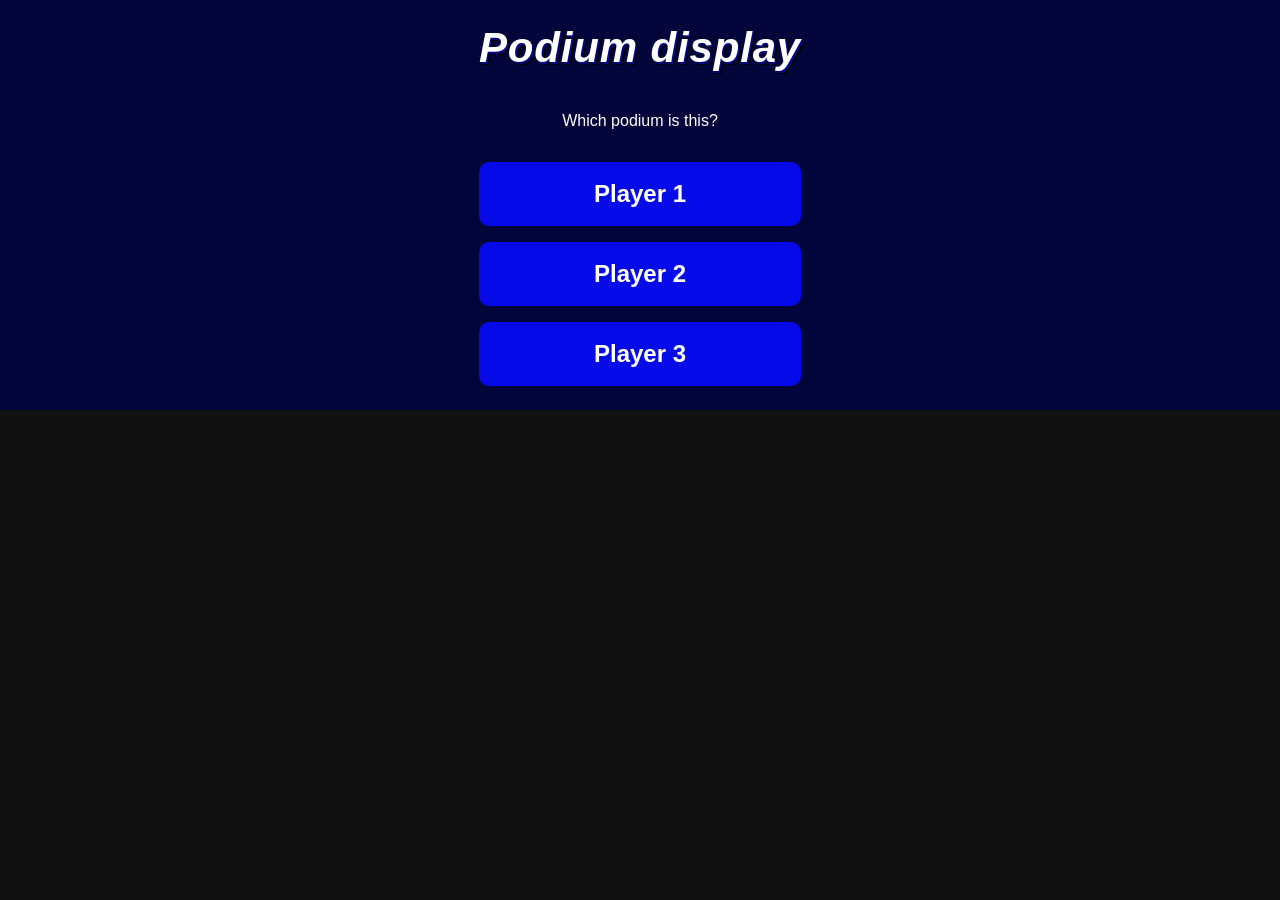
<file: public/podium.html>
<!doctype html>
<html lang="en">
<head>
<meta charset="utf-8">
<meta name="viewport" content="width=device-width, initial-scale=1, viewport-fit=cover">
<meta name="apple-mobile-web-app-capable" content="yes">
<title>Jeopardy Podium</title>
<link rel="stylesheet" href="/style.css">
<style>
  body { overflow: hidden; background: #111; }
  #pod {
    position: fixed; inset: 0; display: grid; grid-template-rows: 1.25fr auto 1fr;
    gap: 2.5vmin; padding: 3vmin; background: linear-gradient(#2a2a2a, #111);
    transition: opacity .2s;
  }
  #pod.locked { opacity: .45; }
  .panel {
    background: var(--blue); border-radius: 1.2vmin; display: flex; align-items: center; justify-content: center;
    box-shadow: inset 0 0 6vmin rgba(0,0,0,.5), 0 0 0 .6vmin #000; overflow: hidden; text-align: center;
  }
  #score { font-size: min(22vmin, 16vw); color: #fff; text-shadow: .6vmin .6vmin 0 #000; }
  #name { font: min(14vmin, 11vw) var(--hand-font); padding: 0 3vw; line-height: 1.05; overflow-wrap: anywhere; }
  #name small { display: block; font-size: .45em; opacity: .85; margin-top: 1vmin; }
  #lights { display: grid; grid-template-columns: repeat(9, 1fr); gap: 1.4vmin; height: 7vmin; }
  #lights i {
    display: block; border-radius: .8vmin; background: #3a2d10;
    box-shadow: inset 0 0 1.5vmin rgba(0,0,0,.7); transition: background .05s, box-shadow .05s;
  }
  #lights i.on { background: radial-gradient(#fffbe0, #ffc400 70%); box-shadow: 0 0 3.5vmin #ffc400, 0 0 1vmin #fff; }
  #pod.ring .panel { box-shadow: inset 0 0 6vmin rgba(0,0,0,.5), 0 0 0 .8vmin #fff, 0 0 5vmin #fff; }
  #pod.ping #lights i { background: #ffc400; box-shadow: 0 0 3vmin #ffc400; }
</style>
</head>
<body>
<div id="app"></div>
<script src="/common.js"></script>
<script>
const pnum = parseInt(Q.get('p'), 10);
const app = document.getElementById('app');

if (!(pnum >= 1 && pnum <= 3)) {
  app.innerHTML = `<div class="picker"><h1 class="logo">Podium display</h1><p>Which podium is this?</p>
    ${[1, 2, 3].map(i => `<a href="?p=${i}">Player ${i}</a>`).join('')}</div>`;
} else {
  const me = pnum - 1;
  app.innerHTML = `<div id="pod">
      <div class="panel"><div id="score" class="money"></div></div>
      <div id="lights">${'<i></i>'.repeat(9)}</div>
      <div class="panel"><div id="name"></div></div>
    </div>`;
  const pod = document.getElementById('pod');
  const lights = [...document.querySelectorAll('#lights i')];
  let lastPing = null;

  J.connect('podium', me, s => {
    const p = s.players[me];
    const sc = document.getElementById('score');
    sc.textContent = J.money(p.score);
    sc.classList.toggle('neg', p.score < 0);

    let sub = '';
    const f = s.final;
    if (f && f.shown[me] && f.answers[me] != null) sub = `<small>“${J.esc(f.answers[me] || '—')}”</small>`;
    document.getElementById('name').innerHTML = J.esc(p.name) + sub;

    const c = s.view === 'clue' ? s.clue : null;
    pod.classList.toggle('locked', !!(c && c.locked.includes(me) && !c.answer));
    document.title = `Podium ${pnum} — ${p.name}`;

    // buzzer test: flash when this player's buzzer is pressed outside a clue
    if (lastPing === null) lastPing = s.ping.seq;
    else if (s.ping.seq !== lastPing) {
      lastPing = s.ping.seq;
      if (s.ping.p === me) { pod.classList.add('ping'); setTimeout(() => pod.classList.remove('ping'), 500); }
    }
  });

  // Countdown lights: all 9 light when you ring in, then go out from the outside in.
  (function tick() {
    const s = J.state;
    let level = 0, ring = false;
    const c = s && s.view === 'clue' ? s.clue : null;
    if (c && !c.answer) {
      if (c.buzzed === me && c.buzz === 'buzzed') {
        ring = true;
        if (c.ansTimer) level = Math.ceil(J.fraction(c.ansTimer) * 5);
      }
      if (c.dd && c.ddPlayer === me && c.shown) ring = true;
    }
    lights.forEach((l, i) => l.classList.toggle('on', Math.abs(i - 4) < level));
    pod.classList.toggle('ring', ring);
    requestAnimationFrame(tick);
  })();
}
</script>
</body>
</html>
</file>
<file: style.css>
:root {
  --blue: #060ce9;
  --blue-deep: #030785;
  --blue-dark: #02053a;
  --gold: #ffcc00;
  --gold-deep: #d69f4c;
  --red: #ff4b4b;
  --green: #2fd66b;
  --ink: #fff;
  --value-font: "Helvetica Neue", "Arial Narrow", Impact, sans-serif;
  --clue-font: "ITC Korinna", Korinna, Georgia, "Times New Roman", serif;
  --hand-font: "Bradley Hand", "Marker Felt", "Chalkboard SE", "Comic Sans MS", cursive;
}

* { box-sizing: border-box; }
html, body { margin: 0; height: 100%; }
body { background: #000; color: var(--ink); font-family: -apple-system, "Helvetica Neue", Arial, sans-serif; }

/* Shown when the connection to the game computer drops */
body[data-offline]::after {
  content: attr(data-offline);
  position: fixed; left: 50%; top: 12px; transform: translateX(-50%);
  background: #b00020; color: #fff; padding: 8px 16px; border-radius: 6px; max-width: calc(100vw - 32px); text-align: center;
  font: 600 14px -apple-system, sans-serif; z-index: 1000;
}

.logo {
  font-family: var(--value-font);
  font-weight: 900; font-stretch: condensed; font-style: italic;
  color: #fff; letter-spacing: 0.02em;
  text-shadow: 0.04em 0.04em 0 var(--blue-deep), 0.08em 0.08em 0 #000;
}

.clue-text {
  font-family: var(--clue-font);
  font-weight: 700; text-transform: uppercase; color: #fff;
  text-shadow: 0.06em 0.06em 0 #000;
  line-height: 1.25;
}

.money { font-family: var(--value-font); font-weight: 900; font-stretch: condensed; font-variant-numeric: tabular-nums; }
.neg { color: var(--red) !important; }

.picker { min-height: 100%; display: grid; place-content: center; gap: 16px; padding: 24px; background: var(--blue-dark); text-align: center; }
.picker h1 { margin: 0 0 8px; font-size: 42px; }
.picker .joinbtn { padding: 16px 40px; background: var(--gold); color: #000; border: 0; font-size: 24px; font-weight: 800; border-radius: 10px; cursor: pointer; }
.picker a { display: block; padding: 18px 40px; background: var(--blue); color: #fff; text-decoration: none; font-size: 24px; font-weight: 700; border-radius: 10px; }
</file>
<file: docs/style.css>
:root {
  --blue: #060ce9;
  --blue-deep: #030785;
  --blue-dark: #02053a;
  --gold: #ffcc00;
  --gold-deep: #d69f4c;
  --red: #ff4b4b;
  --green: #2fd66b;
  --ink: #fff;
  --value-font: "Helvetica Neue", "Arial Narrow", Impact, sans-serif;
  --clue-font: "ITC Korinna", Korinna, Georgia, "Times New Roman", serif;
  --hand-font: "Bradley Hand", "Marker Felt", "Chalkboard SE", "Comic Sans MS", cursive;
}

* { box-sizing: border-box; }
html, body { margin: 0; height: 100%; }
body { background: #000; color: var(--ink); font-family: -apple-system, "Helvetica Neue", Arial, sans-serif; }

/* Shown when the connection to the game computer drops */
body[data-offline]::after {
  content: attr(data-offline);
  position: fixed; left: 50%; top: 12px; transform: translateX(-50%);
  background: #b00020; color: #fff; padding: 8px 16px; border-radius: 6px; max-width: calc(100vw - 32px); text-align: center;
  font: 600 14px -apple-system, sans-serif; z-index: 1000;
}

.logo {
  font-family: var(--value-font);
  font-weight: 900; font-stretch: condensed; font-style: italic;
  color: #fff; letter-spacing: 0.02em;
  text-shadow: 0.04em 0.04em 0 var(--blue-deep), 0.08em 0.08em 0 #000;
}

.clue-text {
  font-family: var(--clue-font);
  font-weight: 700; text-transform: uppercase; color: #fff;
  text-shadow: 0.06em 0.06em 0 #000;
  line-height: 1.25;
}

.money { font-family: var(--value-font); font-weight: 900; font-stretch: condensed; font-variant-numeric: tabular-nums; }
.neg { color: var(--red) !important; }

.picker { min-height: 100%; display: grid; place-content: center; gap: 16px; padding: 24px; background: var(--blue-dark); text-align: center; }
.picker h1 { margin: 0 0 8px; font-size: 42px; }
.picker .joinbtn { padding: 16px 40px; background: var(--gold); color: #000; border: 0; font-size: 24px; font-weight: 800; border-radius: 10px; cursor: pointer; }
.picker a { display: block; padding: 18px 40px; background: var(--blue); color: #fff; text-decoration: none; font-size: 24px; font-weight: 700; border-radius: 10px; }
</file>
